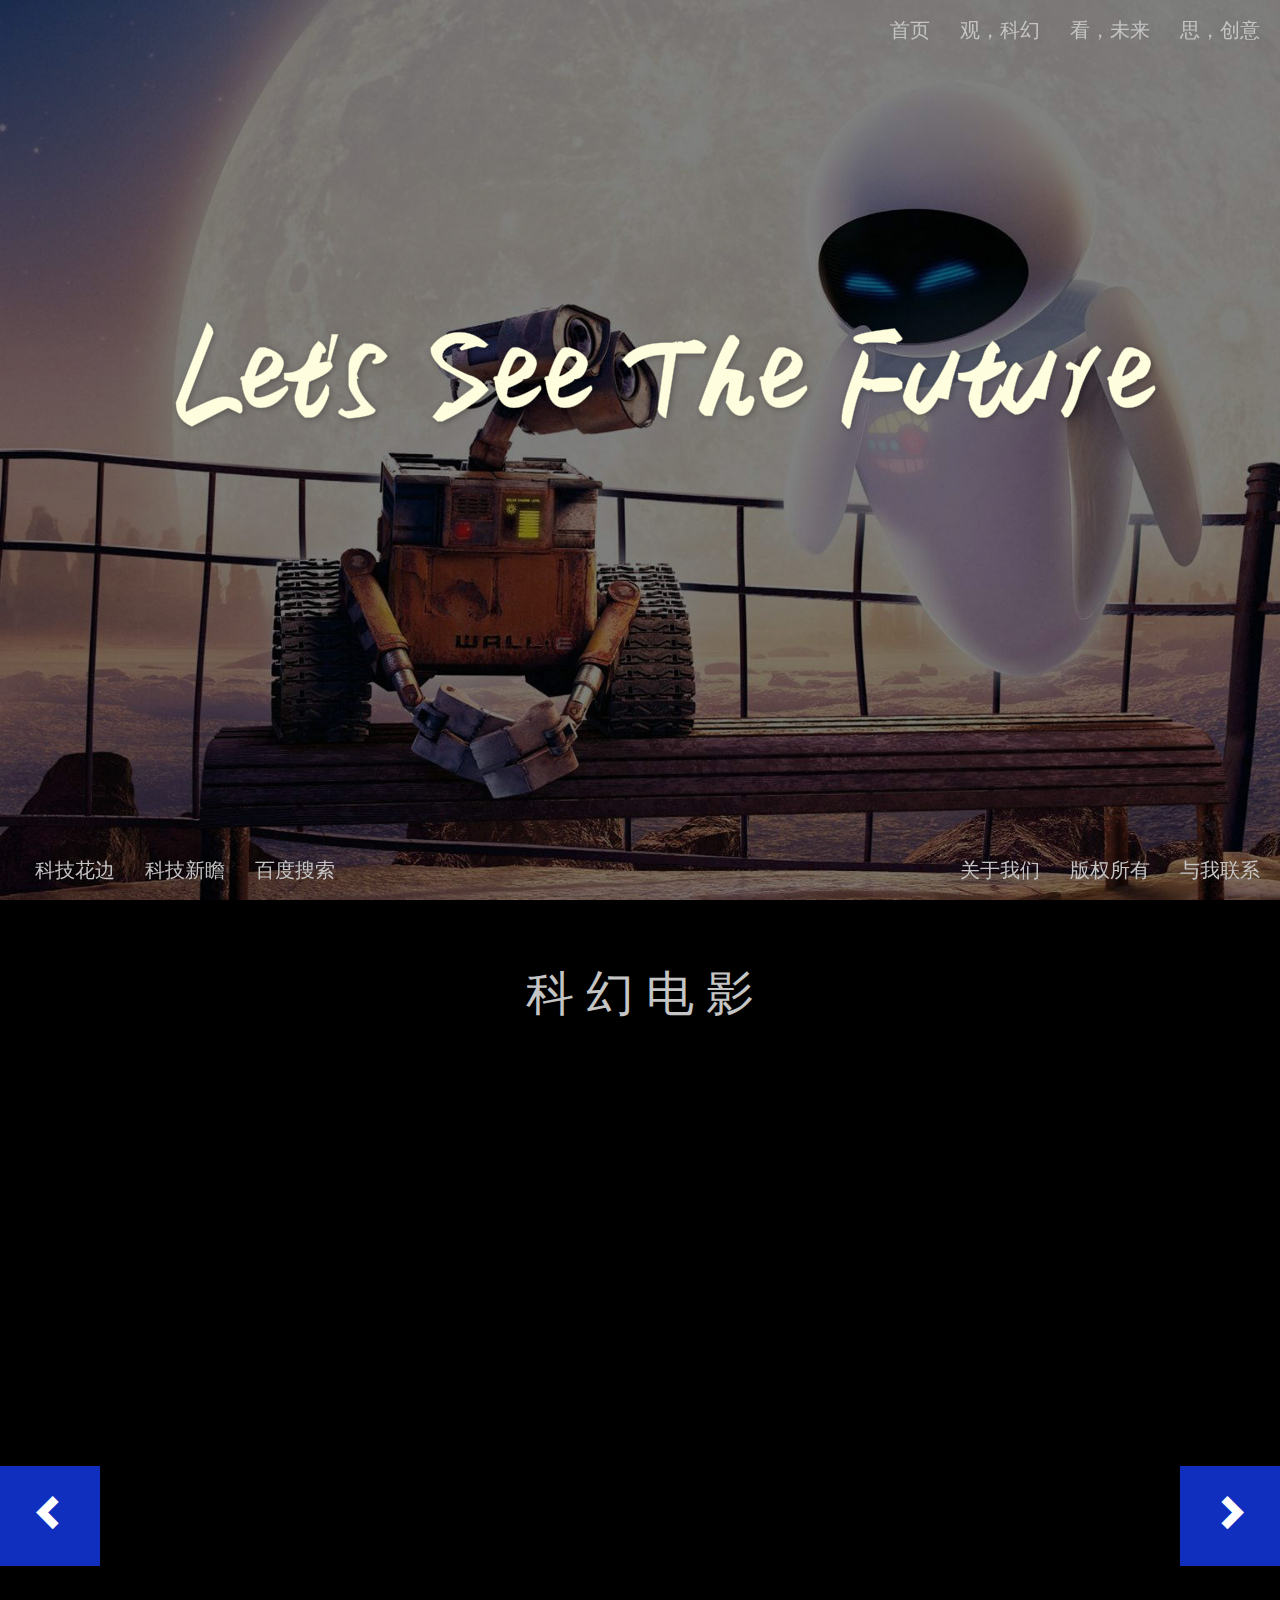
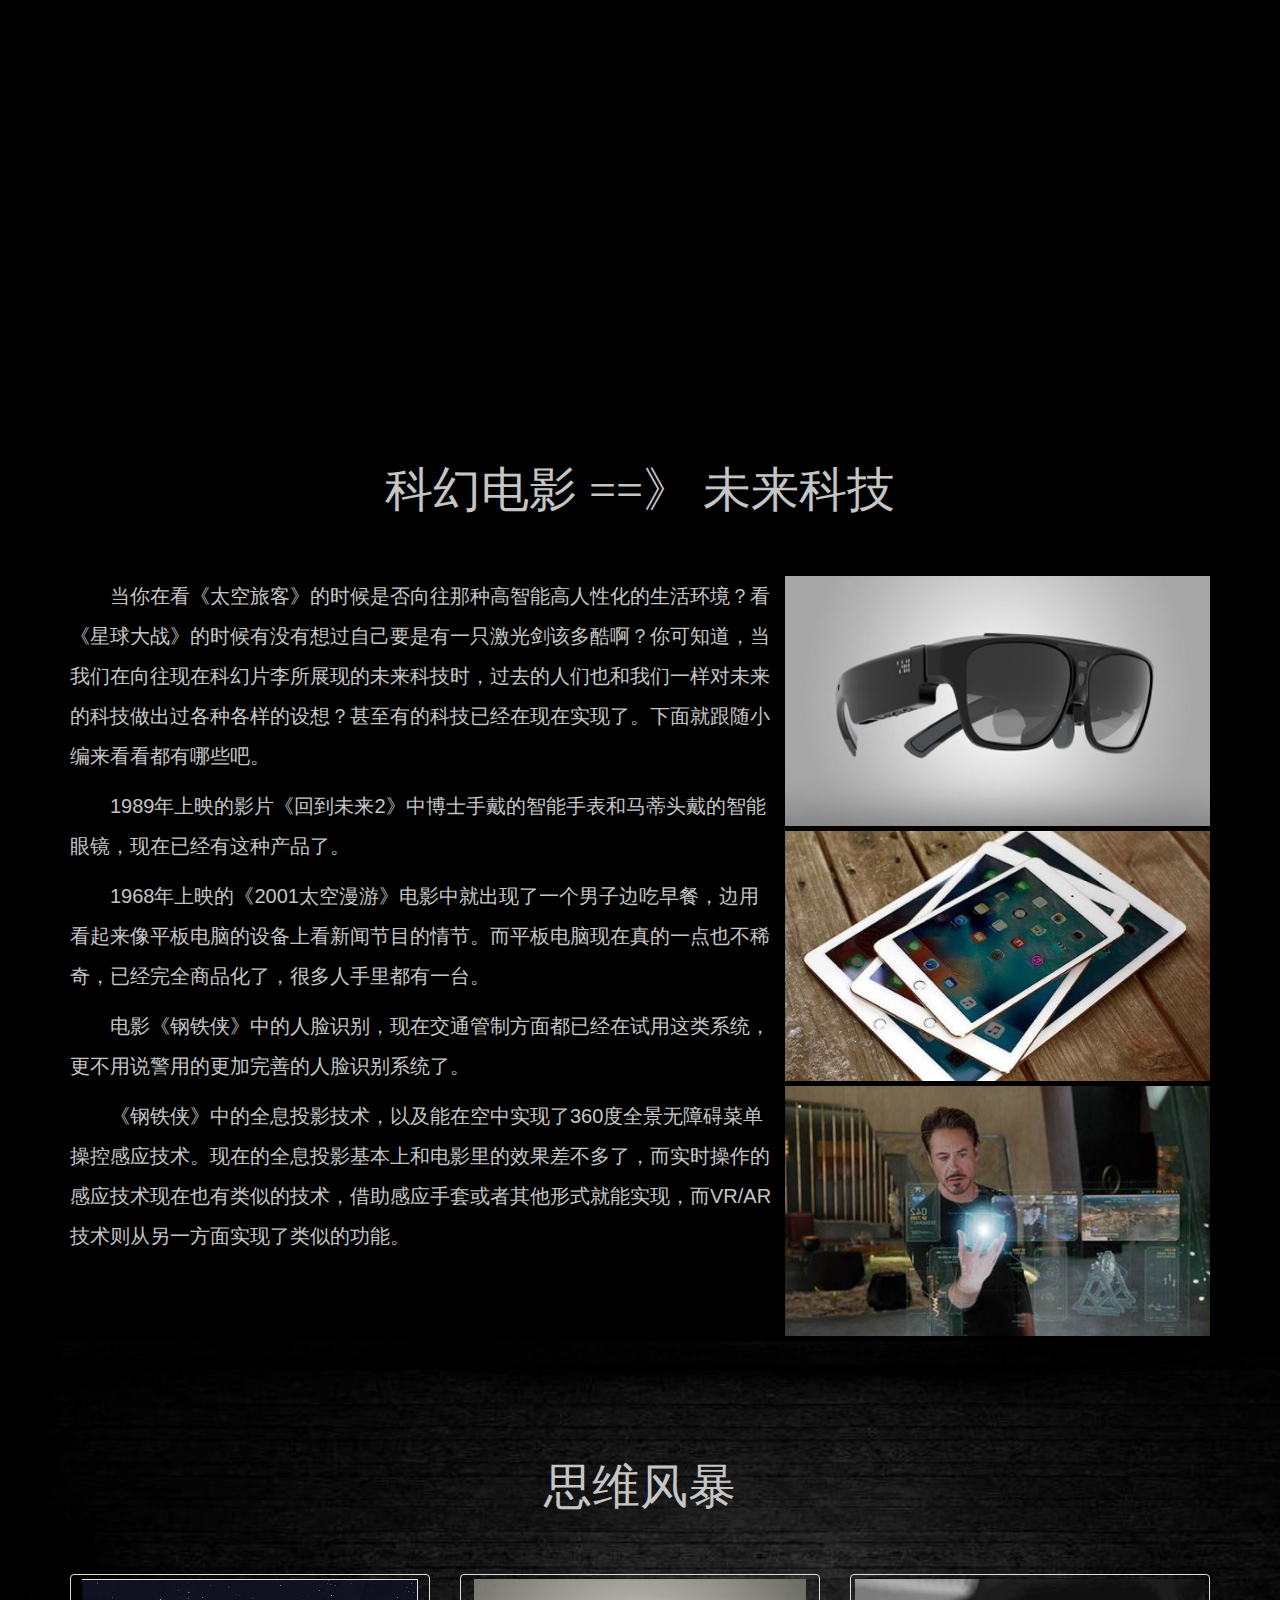
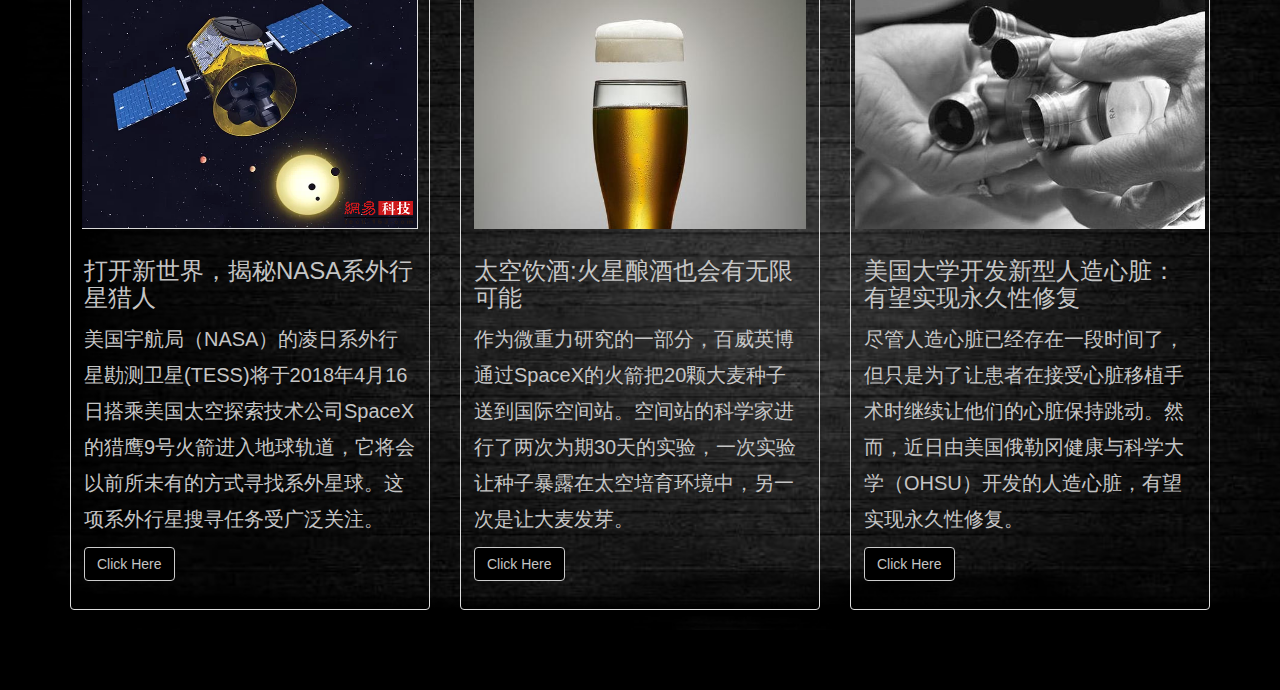
<file: 无名小卒/Index.html>
<!DOCTYPE html>
<html lang="en">
<head>
    <meta charset="UTF-8">
    <title>Fate</title>
    <link href="bootstrap-3.3.7-dist/css/bootstrap.min.css" rel="stylesheet">
    <link rel="stylesheet" type="text/css" href="css/base.css" />
    <link rel="stylesheet" type="text/css" href="css/slider.css" />
    <script>
    document.documentElement.className="js";
    var supportsCssVars=function(){
        var e,t=document.createElement("style");
        return t.innerHTML="root: { --tmp-var: bold; }",
               document.head.appendChild(t),e=!!(window.CSS&&window.CSS.supports&&window.CSS.supports("font-weight","var(--tmp-var)")),
               t.parentNode.removeChild(t),e};supportsCssVars()||alert("Please view this demo in a modern browser that supports CSS Variables.");
</script>
</head>

<body>
<div>
    <div class="top" id="background">
        <nav class="navbar navbar-inverse navbar-fixed-top">
            <div class="container-fluid">
                <div class="navbar-header">
                    <a class="navbar-brand font" href="#">
                        <iframe id="fancybox-frame" allowtransparency="true" frameborder="0" width="180" height="36" scrolling="no" src="//tianqi.2345.com/plugin/widget/index.htm?s=3&z=2&t=0&v=0&d=2&bd=0&k=&f=ffff00&ltf=009944&htf=cc0000&q=1&e=1&a=1&c=71177&w=180&h=36&align=center"></iframe>
                    </a>
                </div>
                <div class="collapse navbar-collapse">
                    <ul class="nav navbar-nav navbar-right">
                        <li><a href="#" class="font">首页</a></li>
                        <li><a href="#first" class="font">观，科幻</a></li>
                        <li><a href="#second" class="font">看，未来</a></li>
                        <li><a href="#third" class="font">思，创意</a></li>
                    </ul>
                </div>
            </div>
        </nav>
        <div class="title">
            <img src="img/title.png" alt="">
        </div>
    </div>
    <div class="center">
        <div class="first" id="first">
            <p class="text-center">科 幻 电 影</p>
            <div class="banner">
                <main>
                    <div class="content">
                        <div class="pieces-slider">
                            <div class="pieces-slider__slide">
                                <img class="pieces-slider__image" src="img/1.jpg" alt="">
                                <h2 class="pieces-slider__text">超能陆战队</h2>
                            </div>
                            <div class="pieces-slider__slide">
                                <img class="pieces-slider__image" src="img/2.jpg" alt="">
                                <h2 class="pieces-slider__text">机器人总动员</h2>
                            </div>
                            <div class="pieces-slider__slide">
                                <img class="pieces-slider__image" src="img/3.jpg" alt="">
                                <h2 class="pieces-slider__text">头号玩家</h2>
                            </div>
                            <div class="pieces-slider__slide">
                                <img class="pieces-slider__image" src="img/4.jpg" alt="">
                                <h2 class="pieces-slider__text">我，机器人</h2>
                            </div>
                            <div class="pieces-slider__slide">
                                <img class="pieces-slider__image" src="img/5.jpg" alt="">
                                <h2 class="pieces-slider__text">星际穿越</h2>
                            </div>
                            <canvas class="pieces-slider__canvas"></canvas>
                            <button class="pieces-slider__button pieces-slider__button--prev"><span class="glyphicon glyphicon-chevron-left"></span></button>
                            <button class="pieces-slider__button pieces-slider__button--next"><span class="glyphicon glyphicon-chevron-right"></button>
                        </div>
                    </div>
                </main>
            </div>
        </div>
        <div id="second">
            <div class="paragraph second">
                <div>
                    <h2 class="text-center">科幻电影 ==》 未来科技</h2>
                </div>
                <div class="container media">
                    <div class="media-body">
                        <p class="text-indent">当你在看《太空旅客》的时候是否向往那种高智能高人性化的生活环境？看《星球大战》的时候有没有想过自己要是有一只激光剑该多酷啊？你可知道，当我们在向往现在科幻片李所展现的未来科技时，过去的人们也和我们一样对未来的科技做出过各种各样的设想？甚至有的科技已经在现在实现了。下面就跟随小编来看看都有哪些吧。</p>
                        <p class="text-indent">1989年上映的影片《回到未来2》中博士手戴的智能手表和马蒂头戴的智能眼镜，现在已经有这种产品了。</p>
                        <p class="text-indent">1968年上映的《2001太空漫游》电影中就出现了一个男子边吃早餐，边用看起来像平板电脑的设备上看新闻节目的情节。而平板电脑现在真的一点也不稀奇，已经完全商品化了，很多人手里都有一台。</p>
                        <p class="text-indent">电影《钢铁侠》中的人脸识别，现在交通管制方面都已经在试用这类系统，更不用说警用的更加完善的人脸识别系统了。</p>
                        <p class="text-indent">《钢铁侠》中的全息投影技术，以及能在空中实现了360度全景无障碍菜单操控感应技术。现在的全息投影基本上和电影里的效果差不多了，而实时操作的感应技术现在也有类似的技术，借助感应手套或者其他形式就能实现，而VR/AR技术则从另一方面实现了类似的功能。</p>
                    </div>
                    <div class="media-right">
                        <div>
                            <a href="http://www.sohu.com/a/225012775_100113794">
                                <img class="media-object" src="img/c1.jpeg" alt="..." >
                            </a>
                        </div>
                        <div>
                            <a href="http://www.sohu.com/a/225012775_100113794">
                                <img class="media-object" src="img/c2.jpeg" alt="...">
                            </a>
                        </div>
                        <div>
                            <a href="http://www.sohu.com/a/225012775_100113794">
                                <img class="media-object" src="img/c3.jpeg" alt="...">
                            </a>
                        </div>
                    </div>
                </div>
            </div>
        </div>
        <div class="third" id="third">
            <div class="paragraph row">
                <h2 class="text-center">思维风暴</h2>
                <div class="container">
                    <div class="row">
                        <div class="col-sm-6 col-md-4 " id="block_one">
                            <div class="thumbnail">
                                <img src="img/a1.png" alt="">
                                <div class="caption">
                                    <h3>打开新世界，揭秘NASA系外行星猎人</h3>
                                    <p>美国宇航局（NASA）的凌日系外行星勘测卫星(TESS)将于2018年4月16日搭乘美国太空探索技术公司SpaceX的猎鹰9号火箭进入地球轨道，它将会以前所未有的方式寻找系外星球。这项系外行星搜寻任务受广泛关注。</p>
                                    <p><a href="http://tech.163.com/photoview/0AI20009/16362.html#p=DF7GGR4K0AI20009NOS" class="btn btn-default" role="button">Click Here</a></p>
                                </div>
                            </div>
                        </div>
                        <div class="col-sm-6 col-md-4" id="block_two">
                            <div class="thumbnail">
                                <img src="img/a2.jpeg" alt="">
                                <div class="caption">
                                    <h3>太空饮酒:火星酿酒也会有无限可能</h3>
                                    <p>作为微重力研究的一部分，百威英博通过SpaceX的火箭把20颗大麦种子送到国际空间站。空间站的科学家进行了两次为期30天的实验，一次实验让种子暴露在太空培育环境中，另一次是让大麦发芽。</p>
                                    <p><a href="http://tech.163.com/18/0414/00/DFAGA29D00097U81.html" class="btn btn-default" role="button">Click Here</a></p>
                                </div>
                            </div>
                        </div>
                        <div class="col-sm-6 col-md-4" id="block_three">
                            <div class="thumbnail">
                                <img src="img/a3.jpg" alt="">
                                <div class="caption">
                                    <h3>美国大学开发新型人造心脏：有望实现永久性修复</h3>
                                    <p>尽管人造心脏已经存在一段时间了，但只是为了让患者在接受心脏移植手术时继续让他们的心脏保持跳动。然而，近日由美国俄勒冈健康与科学大学（OHSU）开发的人造心脏，有望实现永久性修复。</p>
                                    <p><a href="http://tech.163.com/18/0412/18/DF7A7Q9S00097U81.html" class="btn btn-default" role="button">Click Here</a></p>
                                </div>
                            </div>
                        </div>
                    </div>
                </div>
            </div>
        </div>
    </div>
    <div class="bottom">
        <nav class="navbar navbar-inverse navbar-fixed-bottom">
            <div class="container-fluid">
                <div class="collapse navbar-collapse" id="bs-example-navbar-collapse-1">
                    <ul class="nav navbar-nav">
                        <li><a  href="http://tech.163.com/">科技花边</a></li>
                        <li><a href="http://tech.163.com/special/techscience/">科技新瞻</a></li>
                        <li><a href="https://www.baidu.com">百度搜索</a></li>
                    </ul>
                    <ul class="nav navbar-nav navbar-right">
                        <li><a title="呆呆&明明">关于我们</a></li>
                        <li><a title="@无名小卒">版权所有</a></li>
                        <li><a title="QQ:450315084">与我联系</a></li>
                    </ul>
                </div>
            </div>
        </nav>
    </div>
</div>

<script src="js/jquery-3.3.1.min.js"></script>
<script src='js/slider.js'></script>
<script src='js/anime.min.js'></script>
<script src='js/pieces.min.js'></script>
</body>

<script>
    $(function () {
        $("#background").css("height",$(window).height());

        $(window).scroll(function(){
            if ($(window).scrollTop()>100){
                $(".navbar").css({"background-color":"rgba(0,0,0,0.7)"});
                $(".navbar-inverse .navbar-nav>li>a").css({"color":"#c5c5c5"});
            }
            else{
                $(".navbar").css({"background-color":"transparent"});
                $(".navbar-inverse .navbar-nav>li>a").css({"color":"#c5c5c5"});
            }
        });

        $("#fancybox-frame").css({"-webkit-transform":"scale(1.3)",
                                  "-moz-transform": "scale(1,3)","-ms-transform": "scale(1,3)",
                                  "-o-transform": "scale(1.3)","transform": "scale(1.3)",
                                  "position":"relative","top":"-10px"});

    })
</script>
</html>
</file>
<file: 无名小卒/css/base.css>
*{
    padding: 0px;
    margin: 0px;
    -webkit-box-sizing: border-box;
    -moz-box-sizing: border-box;
    box-sizing: border-box;
}
body{
    padding-bottom: 30px;
    overflow-x: hidden;
    background-color: black;
    color: #c5c5c5;
}
.top {
    width: 100%;
    height: 500px;
    background-image: url("../img/background.jpg");
    background-size:cover;
}
.navbar{
    background-color:transparent;
    border: none;
    padding: 5px;
    font-size: 20px;
}
.navbar-inverse .navbar-nav>li>a{
    color: #c5c5c5;
}
.title{
    position: relative;
    top: 25%;
    left: 13%;
}
.first p{
    font-size: 48px;
    margin-bottom: 40px;
    margin-top: 30px;
    position: relative;
    top: 30px;
    font-family: 幼圆;
}
.paragraph{
    position: relative;
    top: 50px;
    padding: 50px;
}
.text-indent{
    text-indent: 2em;
}
.second h2,.third h2{
    font-size: 48px;
    font-family: 幼圆;
    margin-bottom: 30px;
    padding-bottom: 30px;
}
.second p{
    font-size: 20px;
    line-height: 200%;
}

.second img{
    height: 250px;
    width: 425px;
    margin-bottom: 5px;
}
.third{
    margin-bottom: 30px;
    background-image: url('../img/second.jpg');
    background-size:cover;
}
.third img{
    height: 250px;
}
.third h3{
    color: #c5c5c5;
}
.third a{
    margin-bottom: 5px;
    background: black;
    color: #c5c5c5;
}
.third p{
    font-size: 20px;
    color: #c5c5c5;
    line-height: 180%;
}
.thumbnail{
    background: transparent;

}
.bottom{
    font-size: 16px;
}
</file>
<file: 无名小卒/css/slider.css>
.pieces-slider {
	position: relative;
	text-align: center;
	padding: 8rem 0;
}

.js .pieces-slider {
	padding: 0;
}

.js .pieces-slider__slide {
	position: absolute;
	right: 100%;
}

.pieces-slider__image {
	max-width: 1000px;
	max-height: 750px;
}

.js .pieces-slider__image {
	visibility: hidden;
}

.js .pieces-slider__text {
	text-indent: -9999px;
}

.js .pieces-slider__canvas {
	position: relative;
	width: 100vw;
	height: 100vh;
	transition: 0.2s opacity;
}

.pieces-slider__canvas--hidden {
	opacity: 0;
	transition-duration: 0.3s;
}

.pieces-slider__button {
	position: absolute;
	left: 0;
	top: 50%;
	width: 100px;
	height: 100px;
	margin: -25px 0 0 0;
	background-color: #102fbf;
	color: #fff;
	font-family: inherit;
	font-weight: bold;
	font-size: 36px;
	border: none;
	cursor: pointer;
	transition: 0.1s background-color;
}

.pieces-slider__button:hover {
	background: #102fbf;
}

.pieces-slider__button--next {
	left: auto;
	right: 0;
}

.no-js .pieces-slider__button {
	display: none;
}

@media screen and (max-width: 720px) {
	.pieces-slider__image {
		max-width: 300px;
	}
}

@media screen and (max-width: 55em) {
	.pieces-slider__canvas {
		width: 100vw;
		height: 100vw;
	}
	.pieces-slider__button {
		width: 60px;
		height: 60px;
	}
}
</file>
